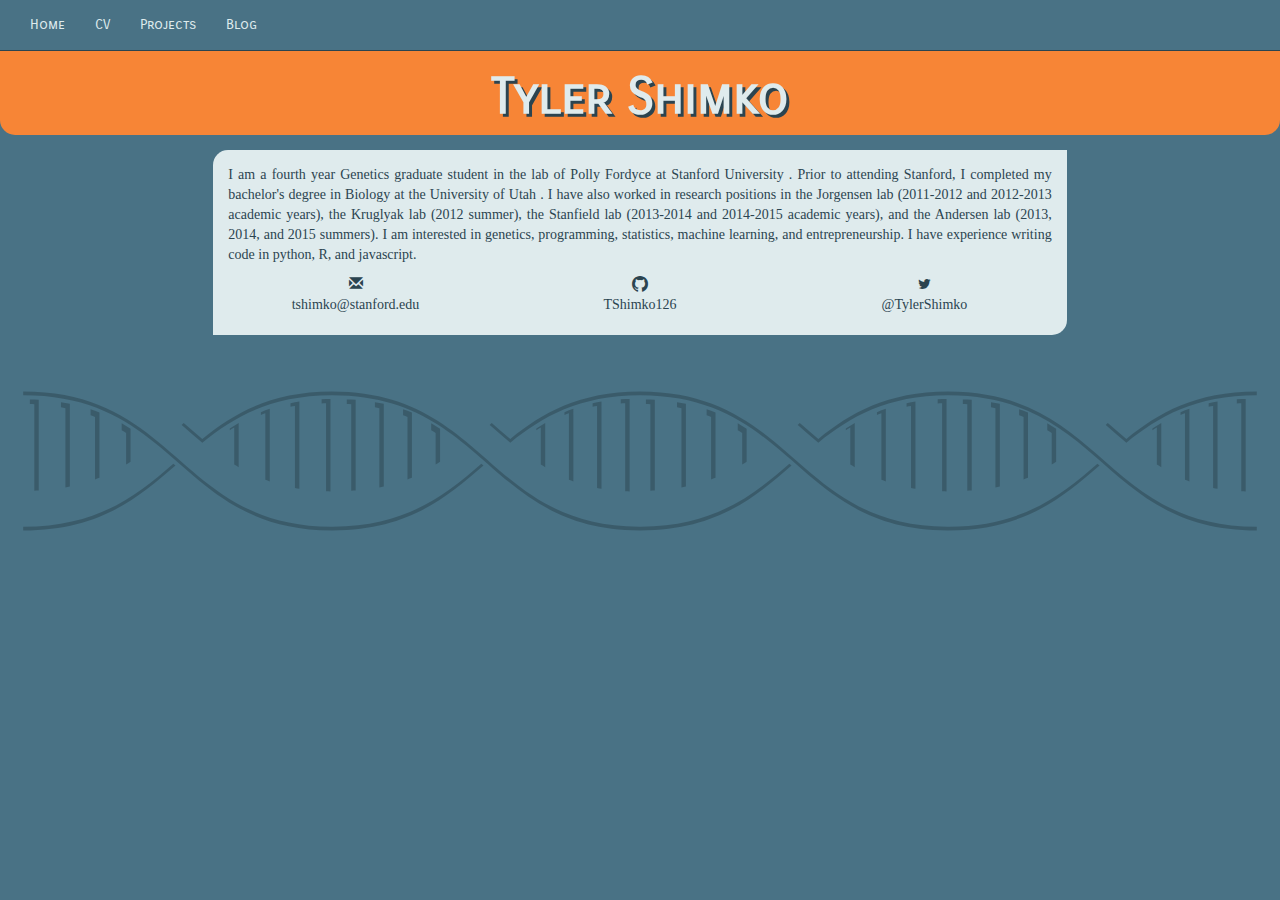
<file: index.html>
<!DOCTYPE html>
<head>
 <title>
  Tyler Shimko
 </title>
 <meta content="width=device-width, initial-scale=1, maximum-scale=1" name="viewport"/>
 <link href="//maxcdn.bootstrapcdn.com/bootstrap/3.2.0/css/bootstrap.min.css" rel="stylesheet"/>
 <link href="/static/master.css" rel="stylesheet"/>
 <link href="/static/octicons/octicons.css" rel="stylesheet"/>
 <link href="//maxcdn.bootstrapcdn.com/font-awesome/4.1.0/css/font-awesome.min.css" rel="stylesheet"/>
 <link href="//fonts.googleapis.com/css?family=Carrois+Gothic+SC" rel="stylesheet" type="text/css"/>
 <script src="//code.jquery.com/jquery-1.10.2.min.js">
 </script>
 <script src="//maxcdn.bootstrapcdn.com/bootstrap/3.2.0/js/bootstrap.min.js">
 </script>
 <script type="text/javascript">
  (function(i, s, o, g, r, a, m) {
        i['GoogleAnalyticsObject'] = r;
        i[r] = i[r] || function() {
            (i[r].q = i[r].q || []).push(arguments)
        }, i[r].l = 1 * new Date();
        a = s.createElement(o),
            m = s.getElementsByTagName(o)[0];
        a.async = 1;
        a.src = g;
        m.parentNode.insertBefore(a, m)
    })(window, document, 'script', '//www.google-analytics.com/analytics.js', 'ga');
    ga('create', 'UA-10646709-3', 'auto');
    ga('send', 'pageview');
 </script>
</head>
<body>
 <nav class="navbar navbar-default navbar-fixed-top" role="navigation">
  <div class="container-fluid">
   <div class="navbar-header">
    <button class="navbar-toggle" data-target=".navbar-collapse" data-toggle="collapse" type="button">
     <span class="sr-only">
      Toggle navigation
     </span>
     <span class="icon-bar">
     </span>
     <span class="icon-bar">
     </span>
     <span class="icon-bar">
     </span>
    </button>
   </div>
   <div class="collapse navbar-collapse">
    <ul class="nav navbar-nav">
     <li>
      <a href="/">
       Home
      </a>
     </li>
     <li>
      <a href="/static/pdfs/CV.pdf">
       CV
      </a>
     </li>
     <li>
      <a href="/pages/projects.html">
       Projects
      </a>
     </li>
     <li>
      <a href="/pages/blog.html">
       Blog
      </a>
     </li>
    </ul>
   </div>
  </div>
 </nav>
 <div class="container header">
  <h1 class="text-center header-text">
   Tyler Shimko
  </h1>
 </div>
 <div class="container col-md-offset-2 col-md-8 body">
  <p>
   I am a fourth year Genetics graduate student in the lab of
   <a class="stanford" href="http://fordycelab.com">
    Polly Fordyce
   </a>
   at
   <a class="stanford" href="http://med.stanford.edu/genetics.html">
    Stanford University
   </a>
   . Prior to attending Stanford, I completed my bachelor's degree in Biology at the
   <a class="utah" href="http://med.stanford.edu/genetics.html">
    University of Utah
   </a>
   . I have also worked in research positions in the
   <a class="utah" href="http://biologylabs.utah.edu/jorgensen/Index.html">
    Jorgensen lab
   </a>
   (2011-2012 and 2012-2013 academic years), the
   <a class="princeton" href="https://labs.genetics.ucla.edu/kruglyak/">
    Kruglyak lab
   </a>
   (2012 summer), the
   <a class="utah" href="http://www.genetics.utah.edu/index.php/hg-faculty/current-faculty/81-human-genetics/hg-faculty/113-faculty-stanfield">
    Stanfield lab
   </a>
   (2013-2014 and 2014-2015 academic years), and the
   <a class="northwestern" href="http://andersenlab.org">
    Andersen lab
   </a>
   (2013, 2014, and 2015 summers). I am interested in genetics, programming, statistics, machine learning, and entrepreneurship. I have experience writing code in python, R, and javascript.
  </p>
  <div class="row">
   <div class="col-sm-4 text-center">
    <span class="glyphicon glyphicon-envelope">
    </span>
    <p>
     <a href="mailto:tyler@stanford.edu">
      tshimko@stanford.edu
     </a>
    </p>
   </div>
   <div class="col-sm-4 text-center">
    <span class="octicon octicon-mark-github">
    </span>
    <p>
     <a href="https://github.com/TShimko126">
      TShimko126
     </a>
    </p>
   </div>
   <div class="col-sm-4 text-center">
    <i class="fa fa-twitter">
    </i>
    <p>
     <a href="https://twitter.com/TylerShimko">
      @TylerShimko
     </a>
    </p>
   </div>
  </div>
 </div>
 <div class="container foot-image1">
  <img class="foot-image2" src="/static/website-DNA.svg"/>
 </div>
</body>
</file>
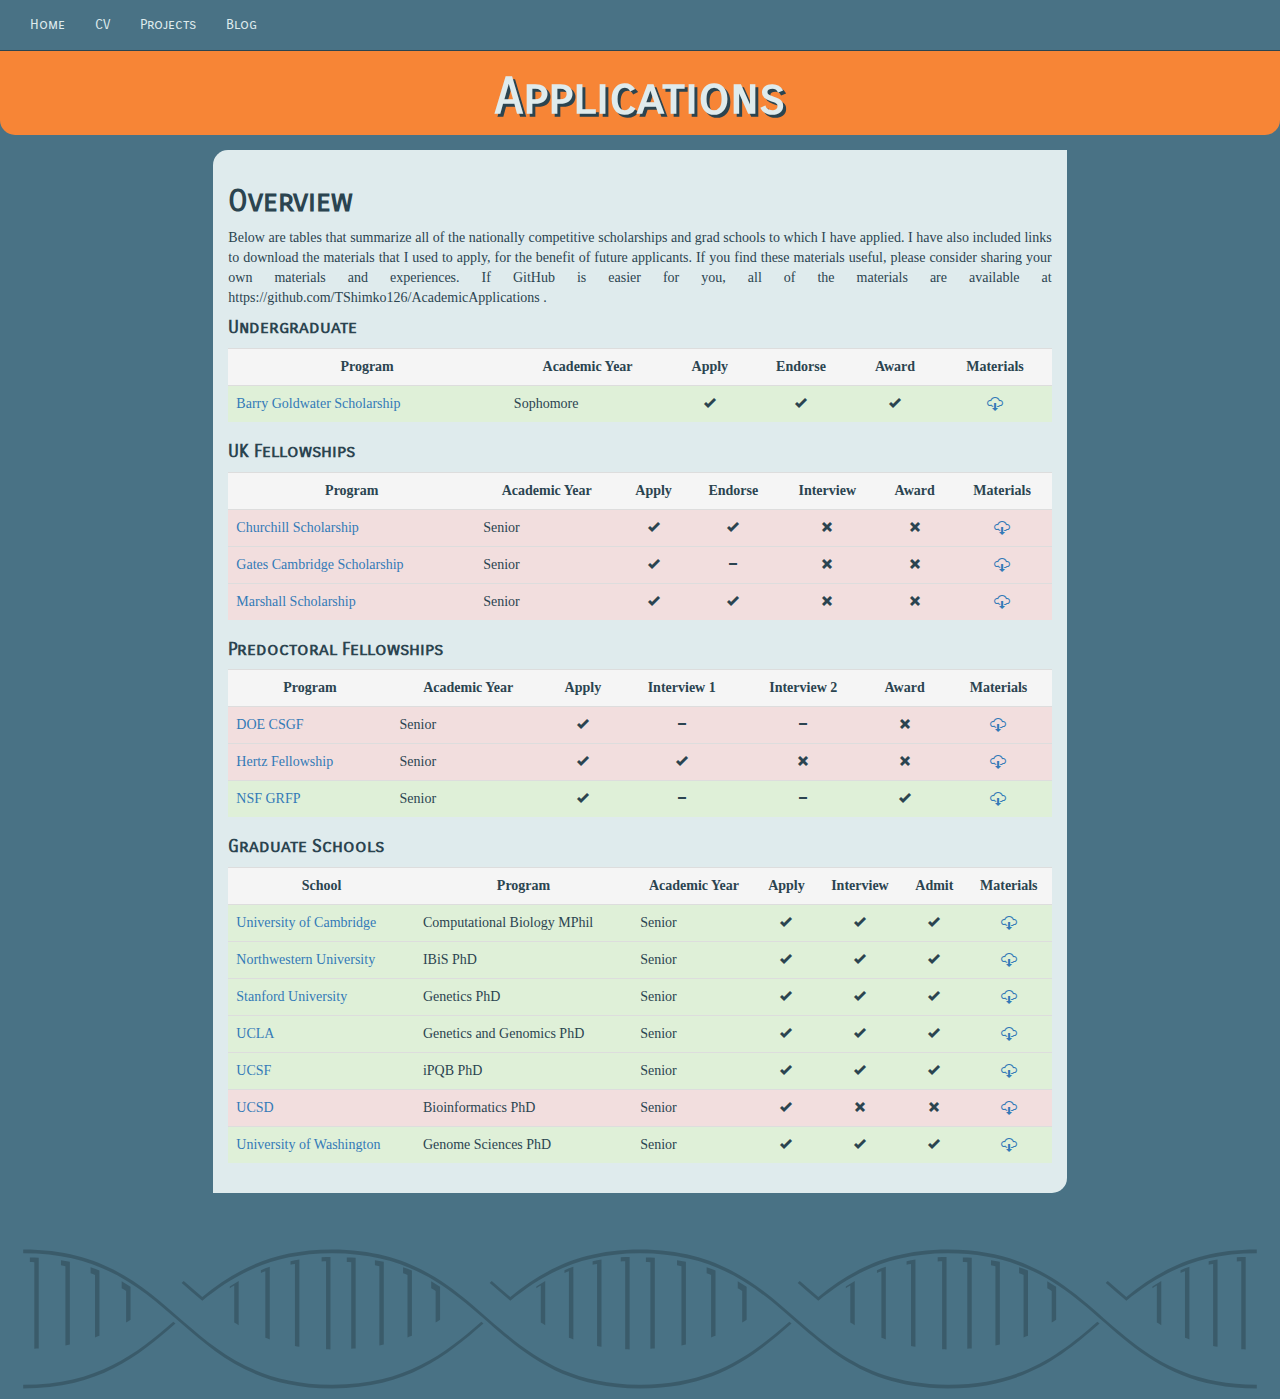
<file: pages/applications.html>
<!DOCTYPE html>
<head>
 <title>
  Tyler Shimko
 </title>
 <meta content="width=device-width, initial-scale=1, maximum-scale=1" name="viewport"/>
 <link href="//maxcdn.bootstrapcdn.com/bootstrap/3.2.0/css/bootstrap.min.css" rel="stylesheet"/>
 <link href="/static/master.css" rel="stylesheet"/>
 <link href="/static/octicons/octicons.css" rel="stylesheet"/>
 <link href="//maxcdn.bootstrapcdn.com/font-awesome/4.1.0/css/font-awesome.min.css" rel="stylesheet"/>
 <link href="//fonts.googleapis.com/css?family=Carrois+Gothic+SC" rel="stylesheet" type="text/css"/>
 <script src="//code.jquery.com/jquery-1.10.2.min.js">
 </script>
 <script src="//maxcdn.bootstrapcdn.com/bootstrap/3.2.0/js/bootstrap.min.js">
 </script>
 <script type="text/javascript">
  (function(i, s, o, g, r, a, m) {
        i['GoogleAnalyticsObject'] = r;
        i[r] = i[r] || function() {
            (i[r].q = i[r].q || []).push(arguments)
        }, i[r].l = 1 * new Date();
        a = s.createElement(o),
            m = s.getElementsByTagName(o)[0];
        a.async = 1;
        a.src = g;
        m.parentNode.insertBefore(a, m)
    })(window, document, 'script', '//www.google-analytics.com/analytics.js', 'ga');
    ga('create', 'UA-10646709-3', 'auto');
    ga('send', 'pageview');
 </script>
</head>
<body>
 <nav class="navbar navbar-default navbar-fixed-top" role="navigation">
  <div class="container-fluid">
   <div class="navbar-header">
    <button class="navbar-toggle" data-target=".navbar-collapse" data-toggle="collapse" type="button">
     <span class="sr-only">
      Toggle navigation
     </span>
     <span class="icon-bar">
     </span>
     <span class="icon-bar">
     </span>
     <span class="icon-bar">
     </span>
    </button>
   </div>
   <div class="collapse navbar-collapse">
    <ul class="nav navbar-nav">
     <li>
      <a href="/">
       Home
      </a>
     </li>
     <li>
      <a href="/static/pdfs/CV.pdf">
       CV
      </a>
     </li>
     <li>
      <a href="/pages/projects.html">
       Projects
      </a>
     </li>
     <li>
      <a href="/pages/blog.html">
       Blog
      </a>
     </li>
    </ul>
   </div>
  </div>
 </nav>
 <div class="container header">
  <h1 class="text-center header-text">
   Applications
  </h1>
 </div>
 <div class="container col-md-offset-2 col-md-8 body">
  <h2 class="text-left title-text">
   Overview
  </h2>
  <p>
   Below are tables that summarize all of the nationally competitive scholarships and grad schools to which I have applied. I have also included links to download the materials that I used to apply, for the benefit of future applicants. If you find these materials useful, please consider sharing your own materials and experiences. If GitHub is easier for you, all of the materials are available at
   <a href="https://github.com/TShimko126/AcademicApplications">
    https://github.com/TShimko126/AcademicApplications
   </a>
   .
  </p>
  <h4 class="text-left title-text">
   Undergraduate
  </h4>
  <table class="table table-hover">
   <tr class="active">
    <th class="text-center">
     Program
    </th>
    <th class="text-center">
     Academic Year
    </th>
    <th class="text-center">
     Apply
    </th>
    <th class="text-center">
     Endorse
    </th>
    <th class="text-center">
     Award
    </th>
    <th class="text-center">
     Materials
    </th>
   </tr>
   <tr class="success">
    <td>
     <a href="https://goldwater.scholarsapply.org/">
      Barry Goldwater Scholarship
     </a>
    </td>
    <td>
     Sophomore
    </td>
    <td class="text-center">
     <span class="octicon octicon-check">
     </span>
    </td>
    <td class="text-center">
     <span class="octicon octicon-check">
     </span>
    </td>
    <td class="text-center">
     <span class="octicon octicon-check">
     </span>
    </td>
    <td class="text-center">
     <a href="https://github.com/TShimko126/AcademicApplications/raw/master/ShimkoGoldwaterApp.pdf">
      <span class="octicon octicon-cloud-download">
      </span>
     </a>
    </td>
   </tr>
  </table>
  <h4 class="text-left title-text">
   UK Fellowships
  </h4>
  <table class="table table-hover">
   <tr class="active">
    <th class="text-center">
     Program
    </th>
    <th class="text-center">
     Academic Year
    </th>
    <th class="text-center">
     Apply
    </th>
    <th class="text-center">
     Endorse
    </th>
    <th class="text-center">
     Interview
    </th>
    <th class="text-center">
     Award
    </th>
    <th class="text-center">
     Materials
    </th>
   </tr>
   <tr class="danger">
    <td>
     <a href="http://www.winstonchurchillfoundation.org/scholarship.html">
      Churchill Scholarship
     </a>
    </td>
    <td>
     Senior
    </td>
    <td class="text-center">
     <span class="octicon octicon-check">
     </span>
    </td>
    <td class="text-center">
     <span class="octicon octicon-check">
     </span>
    </td>
    <td class="text-center">
     <span class="octicon octicon-x">
     </span>
    </td>
    <td class="text-center">
     <span class="octicon octicon-x">
     </span>
    </td>
    <td class="text-center">
     <a href="https://github.com/TShimko126/AcademicApplications/raw/master/ShimkoChurchillApp.pdf">
      <span class="octicon octicon-cloud-download">
      </span>
     </a>
    </td>
   </tr>
   <tr class="danger">
    <td>
     <a href="http://www.gatescambridge.org/">
      Gates Cambridge Scholarship
     </a>
    </td>
    <td>
     Senior
    </td>
    <td class="text-center">
     <span class="octicon octicon-check">
     </span>
    </td>
    <td class="text-center">
     <span class="octicon octicon-dash">
     </span>
    </td>
    <td class="text-center">
     <span class="octicon octicon-x">
     </span>
    </td>
    <td class="text-center">
     <span class="octicon octicon-x">
     </span>
    </td>
    <td class="text-center">
     <a href="https://github.com/TShimko126/AcademicApplications/raw/master/ShimkoCambridgeApp.pdf">
      <span class="octicon octicon-cloud-download">
      </span>
     </a>
    </td>
   </tr>
   <tr class="danger">
    <td>
     <a href="http://www.marshallscholarship.org">
      Marshall Scholarship
     </a>
    </td>
    <td>
     Senior
    </td>
    <td class="text-center">
     <span class="octicon octicon-check">
     </span>
    </td>
    <td class="text-center">
     <span class="octicon octicon-check">
     </span>
    </td>
    <td class="text-center">
     <span class="octicon octicon-x">
     </span>
    </td>
    <td class="text-center">
     <span class="octicon octicon-x">
     </span>
    </td>
    <td class="text-center">
     <a href="http
s://github.com/TShimko126/AcademicApplications/raw/master/ShimkoMarshallApp.pdf">
      <span class="octicon octicon-cloud-download">
      </span>
     </a>
    </td>
   </tr>
  </table>
  <h4 class="text-left title-text">
   Predoctoral Fellowships
  </h4>
  <table class="table table-hover">
   <tr class="active">
    <th class="text-center">
     Program
    </th>
    <th class="text-center">
     Academic Year
    </th>
    <th class="text-center">
     Apply
    </th>
    <th class="text-center">
     Interview 1
    </th>
    <th class="text-center">
     Interview 2
    </th>
    <th class="text-center">
     Award
    </th>
    <th class="text-center">
     Materials
    </th>
   </tr>
   <tr class="danger">
    <td>
     <a href="http://www.krellinst.org/csgf/">
      DOE CSGF
     </a>
    </td>
    <td>
     Senior
    </td>
    <td class="text-center">
     <span class="octicon octicon-check">
     </span>
    </td>
    <td class="text-center">
     <span class="octicon octicon-dash">
     </span>
    </td>
    <td class="text-center">
     <span class="octicon octicon-dash">
     </span>
    </td>
    <td class="text-center">
     <span class="octicon octicon-x">
     </span>
    </td>
    <td class="text-center">
     <a href="https://github.com/TShimko126/AcademicApplications/raw/master/ShimkoCSGFApp.pdf">
      <span class="octicon octicon-cloud-download">
      </span>
     </a>
    </td>
   </tr>
   <tr class="danger">
    <td>
     <a href="http://www.hertzfoundation.org/dx/fellowships/fellowshipaward.aspx">
      Hertz Fellowship
     </a>
    </td>
    <td>
     Senior
    </td>
    <td class="text-center">
     <span class="octicon octicon-check">
     </span>
    </td>
    <td class="text-center">
     <span class="octicon octicon-check">
     </span>
    </td>
    <td class="text-center">
     <span class="octicon octicon-x">
     </span>
    </td>
    <td class="text-center">
     <span class="octicon octicon-x">
     </span>
    </td>
    <td class="text-center">
     <a href="https://github.com/TShimko126/AcademicApplications/raw/master/ShimkoHertzApp.pdf">
      <span class="octicon octicon-cloud-download">
      </span>
     </a>
    </td>
   </tr>
   <tr class="success">
    <td>
     <a href="http://www.nsfgrfp.org/">
      NSF GRFP
     </a>
    </td>
    <td>
     Senior
    </td>
    <td class="text-center">
     <span class="octicon octicon-check">
     </span>
    </td>
    <td class="text-center">
     <span class="octicon octicon-dash">
     </span>
    </td>
    <td class="text-center">
     <span class="octicon octicon-dash">
     </span>
    </td>
    <td class="text-center">
     <span class="octicon octicon-check">
     </span>
    </td>
    <td class="text-center">
     <a href="https://github.com/TShimko126/AcademicApplications/raw/master/ShimkoNSFApp.pdf">
      <span class="octicon octicon-cloud-download">
      </span>
     </a>
    </td>
   </tr>
  </table>
  <h4 class="text-left title-text">
   Graduate Schools
  </h4>
  <table class="table table-hover">
   <tr class="active">
    <th class="text-center">
     School
    </th>
    <th class="text-center">
     Program
    </th>
    <th class="text-center">
     Academic Year
    </th>
    <th class="text-center">
     Apply
    </th>
    <th class="text-center">
     Interview
    </th>
    <th class="text-center">
     Admit
    </th>
    <th class="text-center">
     Materials
    </th>
   </tr>
   <tr class="success">
    <td>
     <a href="http://www.ccbi.cam.ac.uk/Education/MPhil/">
      University of Cambridge
     </a>
    </td>
    <td>
     Computational Biology MPhil
    </td>
    <td>
     Senior
    </td>
    <td class="text-center">
     <span class="octicon octicon-check">
     </span>
    </td>
    <td class="text-center">
     <span class="octicon octicon-check">
     </span>
    </td>
    <td class="text-center">
     <span class="octicon octicon-check">
     </span>
    </td>
    <td class="text-center">
     <a href="https://github.com/TShimko126/AcademicApplications/raw/master/ShimkoCambridgeApp.pdf">
      <span class="octicon octicon-cloud-download">
      </span>
     </a>
    </td>
   </tr>
   <tr class="success">
    <td>
     <a href="http://www.ibis.northwestern.edu/">
      Northwestern University
     </a>
    </td>
    <td>
     IBiS PhD
    </td>
    <td>
     Senior
    </td>
    <td class="text-center">
     <span class="octicon octicon-check">
     </span>
    </td>
    <td class="text-center">
     <span class="octicon octicon-check">
     </span>
    </td>
    <td class="text-center">
     <span class="octicon octicon-check">
     </span>
    </td>
    <td class="text-center">
     <a href="https://github.com/TShimko126/AcademicApplications/raw/master/ShimkoNorthwesternApp.pdf">
      <span class="octicon octicon-cloud-download">
      </span>
     </a>
    </td>
   </tr>
   <tr class="success">
    <td>
     <a href="http://genetics.stanford.edu/">
      Stanford University
     </a>
    </td>
    <td>
     Genetics PhD
    </td>
    <td>
     Senior
    </td>
    <td class="text-center">
     <span class="octicon octicon-check">
     </span>
    </td>
    <td class="text-center">
     <span class="octicon octicon-check">
     </span>
    </td>
    <td class="text-center">
     <span class="octicon octicon-check">
     </span>
    </td>
    <td class="text-center">
     <a href="https://github.com/TShimko126/AcademicApplications/raw/master/ShimkoStanfordApp.pdf">
      <span class="octicon octicon-cloud-download">
      </span>
     </a>
    </td>
   </tr>
   <tr class="success">
    <td>
     <a href="http://www.genetics.ucla.edu/">
      UCLA
     </a>
    </td>
    <td>
     Genetics and Genomics PhD
    </td>
    <td>
     Senior
    </td>
    <td class="text-center">
     <span class="octicon octicon-check">
     </span>
    </td>
    <td class="text-center">
     <span class="octicon octicon-check">
     </span>
    </td>
    <td class="text-center">
     <span class="octicon octicon-check">
     </span>
    </td>
    <td class="text-center">
     <a href="https://github.com/TShimko126/AcademicApplications/raw/master/ShimkoUCLAApp.pdf">
      <span class="octicon octicon-cloud-download">
      </span>
     </a>
    </td>
   </tr>
   <tr class="success">
    <td>
     <a href="http://ipqb.ucsf.edu/">
      UCSF
     </a>
    </td>
    <td>
     iPQB PhD
    </td>
    <td>
     Senior
    </td>
    <td class="text-center">
     <span class="octicon octicon-check">
     </span>
    </td>
    <td class="text-center">
     <span class="octicon octicon-check">
     </span>
    </td>
    <td class="text-center">
     <span class="octicon octicon-check">
     </span>
    </td>
    <td class="text-center">
     <a href="https://github.com/TShimko126/AcademicApplications/raw/master/ShimkoUCSFStatementofPurpose.pdf">
      <span class="octicon octicon-cloud-download">
      </span>
     </a>
    </td>
   </tr>
   <tr class="danger">
    <td>
     <a href="http://bioinformatics.ucsd.edu/">
      UCSD
     </a>
    </td>
    <td>
     Bioinformatics PhD
    </td>
    <td>
     Senior
    </td>
    <td class="text-center">
     <span class="octicon octicon-check">
     </span>
    </td>
    <td class="text-center">
     <span class="octicon octicon-x">
     </span>
    </td>
    <td class="text-center">
     <span class="octicon octicon-x">
     </span>
    </td>
    <td class="text-center">
     <a href="https://github.com/TShimko126/AcademicApplications/raw/master/ShimkoUCSDStatementofPurpose.pdf">
      <span class="octicon octicon-cloud-download">
      </span>
     </a>
    </td>
   </tr>
   <tr class="success">
    <td>
     <a href="http://www.gs.washington.edu/">
      University of Washington
     </a>
    </td>
    <td>
     Genome Sciences PhD
    </td>
    <td>
     Senior
    </td>
    <td class="text-center">
     <span class="octicon octicon-check">
     </span>
    </td>
    <td class="text-center">
     <span class="octicon octicon-check">
     </span>
    </td>
    <td class="text-center">
     <span class="octicon octicon-check">
     </span>
    </td>
    <td class="text-center">
     <a href="https://github.com/TShimko126/AcademicApplications/raw/master/ShimkoWashingtonStatementofPurpose.pdf">
      <span class="octicon octicon-cloud-download">
      </span>
     </a>
    </td>
   </tr>
  </table>
 </div>
 <div class="container foot-image1">
  <img class="foot-image2" src="/static/website-DNA.svg"/>
 </div>
</body>
</file>
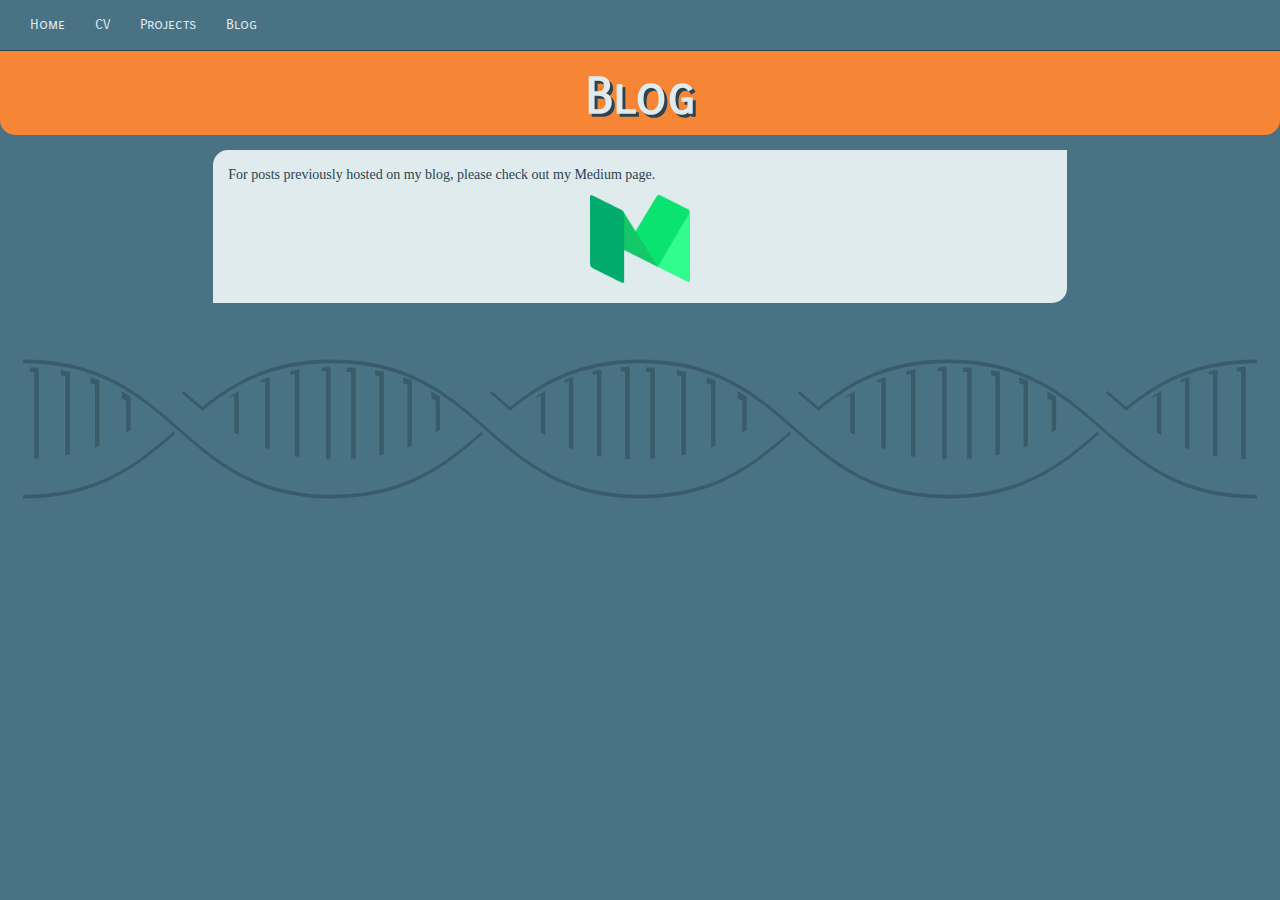
<file: pages/blog.html>
<!DOCTYPE html>
<head>
 <title>
  Tyler Shimko
 </title>
 <meta content="width=device-width, initial-scale=1, maximum-scale=1" name="viewport"/>
 <link href="//maxcdn.bootstrapcdn.com/bootstrap/3.2.0/css/bootstrap.min.css" rel="stylesheet"/>
 <link href="/static/master.css" rel="stylesheet"/>
 <link href="/static/octicons/octicons.css" rel="stylesheet"/>
 <link href="//maxcdn.bootstrapcdn.com/font-awesome/4.1.0/css/font-awesome.min.css" rel="stylesheet"/>
 <link href="//fonts.googleapis.com/css?family=Carrois+Gothic+SC" rel="stylesheet" type="text/css"/>
 <script src="//code.jquery.com/jquery-1.10.2.min.js">
 </script>
 <script src="//maxcdn.bootstrapcdn.com/bootstrap/3.2.0/js/bootstrap.min.js">
 </script>
 <script type="text/javascript">
  (function(i, s, o, g, r, a, m) {
        i['GoogleAnalyticsObject'] = r;
        i[r] = i[r] || function() {
            (i[r].q = i[r].q || []).push(arguments)
        }, i[r].l = 1 * new Date();
        a = s.createElement(o),
            m = s.getElementsByTagName(o)[0];
        a.async = 1;
        a.src = g;
        m.parentNode.insertBefore(a, m)
    })(window, document, 'script', '//www.google-analytics.com/analytics.js', 'ga');
    ga('create', 'UA-10646709-3', 'auto');
    ga('send', 'pageview');
 </script>
</head>
<body>
 <nav class="navbar navbar-default navbar-fixed-top" role="navigation">
  <div class="container-fluid">
   <div class="navbar-header">
    <button class="navbar-toggle" data-target=".navbar-collapse" data-toggle="collapse" type="button">
     <span class="sr-only">
      Toggle navigation
     </span>
     <span class="icon-bar">
     </span>
     <span class="icon-bar">
     </span>
     <span class="icon-bar">
     </span>
    </button>
   </div>
   <div class="collapse navbar-collapse">
    <ul class="nav navbar-nav">
     <li>
      <a href="/">
       Home
      </a>
     </li>
     <li>
      <a href="/static/pdfs/CV.pdf">
       CV
      </a>
     </li>
     <li>
      <a href="/pages/projects.html">
       Projects
      </a>
     </li>
     <li>
      <a href="/pages/blog.html">
       Blog
      </a>
     </li>
    </ul>
   </div>
  </div>
 </nav>
 <div class="container header">
  <h1 class="text-center header-text">
   Blog
  </h1>
 </div>
 <div class="container col-md-offset-2 col-md-8 body">
  <p>
   For posts previously hosted on my blog, please check out my Medium page.
  </p>
  <p>
   <a href="https://medium.com/@TylerShimko">
    <img alt="Medium" border="0" class="center-block" src="/static/Medium.png" width="100"/>
   </a>
  </p>
 </div>
 <div class="container foot-image1">
  <img class="foot-image2" src="/static/website-DNA.svg"/>
 </div>
</body>
</file>
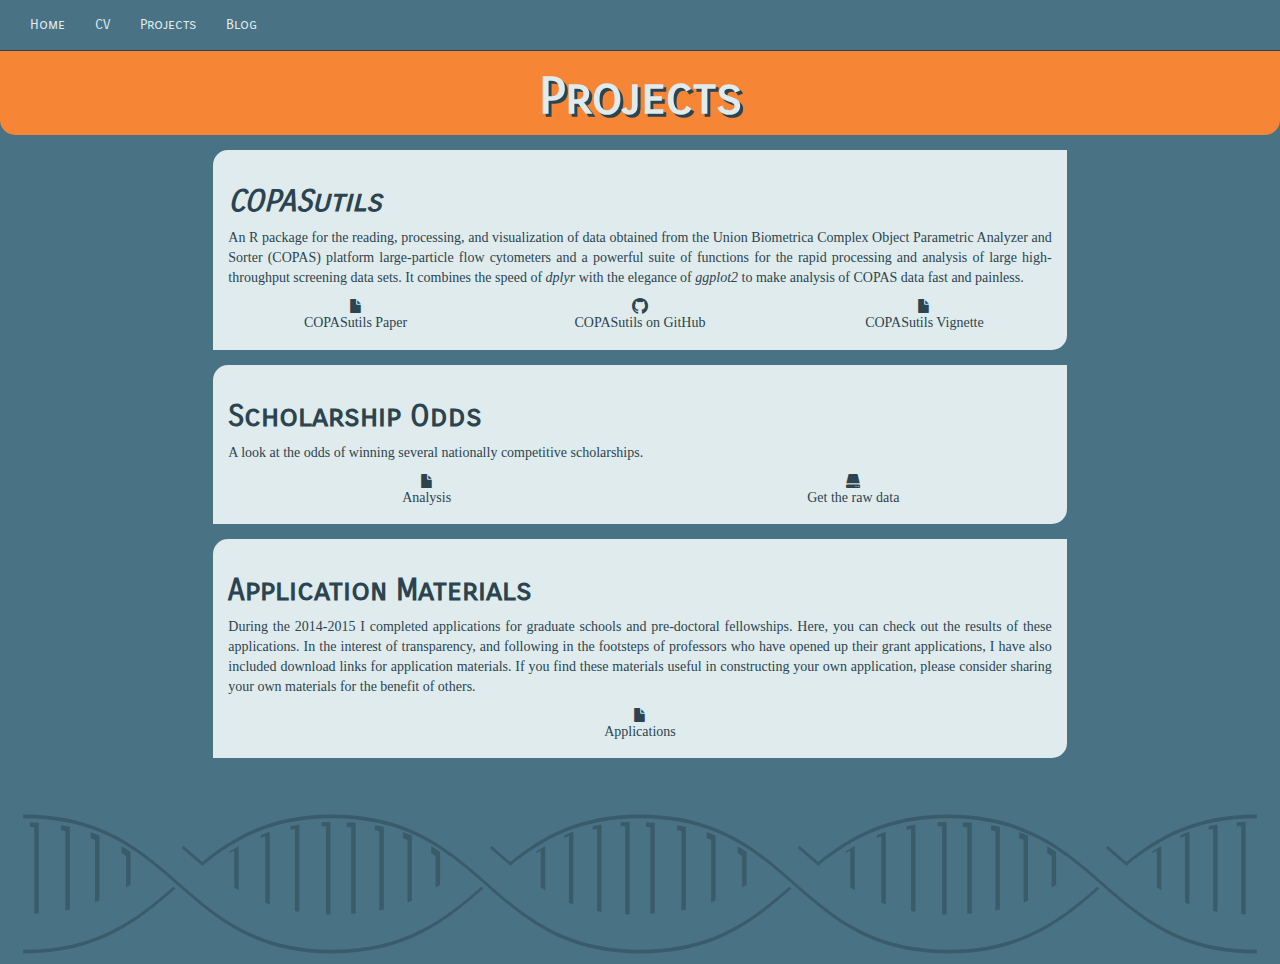
<file: pages/projects.html>
<!DOCTYPE html>
<head>
 <title>
  Tyler Shimko
 </title>
 <meta content="width=device-width, initial-scale=1, maximum-scale=1" name="viewport"/>
 <link href="//maxcdn.bootstrapcdn.com/bootstrap/3.2.0/css/bootstrap.min.css" rel="stylesheet"/>
 <link href="/static/master.css" rel="stylesheet"/>
 <link href="/static/octicons/octicons.css" rel="stylesheet"/>
 <link href="//maxcdn.bootstrapcdn.com/font-awesome/4.1.0/css/font-awesome.min.css" rel="stylesheet"/>
 <link href="//fonts.googleapis.com/css?family=Carrois+Gothic+SC" rel="stylesheet" type="text/css"/>
 <script src="//code.jquery.com/jquery-1.10.2.min.js">
 </script>
 <script src="//maxcdn.bootstrapcdn.com/bootstrap/3.2.0/js/bootstrap.min.js">
 </script>
 <script type="text/javascript">
  (function(i, s, o, g, r, a, m) {
        i['GoogleAnalyticsObject'] = r;
        i[r] = i[r] || function() {
            (i[r].q = i[r].q || []).push(arguments)
        }, i[r].l = 1 * new Date();
        a = s.createElement(o),
            m = s.getElementsByTagName(o)[0];
        a.async = 1;
        a.src = g;
        m.parentNode.insertBefore(a, m)
    })(window, document, 'script', '//www.google-analytics.com/analytics.js', 'ga');
    ga('create', 'UA-10646709-3', 'auto');
    ga('send', 'pageview');
 </script>
</head>
<body>
 <nav class="navbar navbar-default navbar-fixed-top" role="navigation">
  <div class="container-fluid">
   <div class="navbar-header">
    <button class="navbar-toggle" data-target=".navbar-collapse" data-toggle="collapse" type="button">
     <span class="sr-only">
      Toggle navigation
     </span>
     <span class="icon-bar">
     </span>
     <span class="icon-bar">
     </span>
     <span class="icon-bar">
     </span>
    </button>
   </div>
   <div class="collapse navbar-collapse">
    <ul class="nav navbar-nav">
     <li>
      <a href="/">
       Home
      </a>
     </li>
     <li>
      <a href="/static/pdfs/CV.pdf">
       CV
      </a>
     </li>
     <li>
      <a href="/pages/projects.html">
       Projects
      </a>
     </li>
     <li>
      <a href="/pages/blog.html">
       Blog
      </a>
     </li>
    </ul>
   </div>
  </div>
 </nav>
 <div class="container header">
  <h1 class="text-center header-text">
   Projects
  </h1>
 </div>
 <div class="container col-md-offset-2 col-md-8 body">
  <h2 class="text-left title-text">
   <em>
    COPASutils
   </em>
  </h2>
  <p>
   An R package for the reading, processing, and visualization of data obtained from the Union Biometrica Complex Object Parametric Analyzer and Sorter (COPAS) platform large-particle flow cytometers and a powerful suite of functions for the rapid processing and analysis of large high-throughput screening data sets. It combines the speed of
   <em>
    dplyr
   </em>
   with the elegance of
   <em>
    ggplot2
   </em>
   to make analysis of COPAS data fast and painless.
  </p>
  <div class="row">
   <div class="col-sm-4 text-center">
    <span class="glyphicon glyphicon-file">
     <p>
      <a href="http://www.plosone.org/article/info%3Adoi%2F10.1371%2Fjournal.pone.0111090">
       COPASutils Paper
      </a>
     </p>
    </span>
   </div>
   <div class="col-sm-4 text-center">
    <span class="octicon octicon-mark-github">
     <p>
      <a href="https://github.com/AndersenLab/COPASutils">
       COPASutils on GitHub
      </a>
     </p>
    </span>
   </div>
   <div class="col-sm-4 text-center">
    <span class="glyphicon glyphicon-file">
     <p>
      <a href="https://andersenlab.github.io/COPASutils">
       COPASutils Vignette
      </a>
     </p>
    </span>
   </div>
  </div>
 </div>
 <div class="container col-md-offset-2 col-md-8 body">
  <h2 class="text-left title-text">
   Scholarship Odds
  </h2>
  <p>
   A look at the odds of winning several nationally competitive scholarships.
  </p>
  <div class="row">
   <div class="col-sm-6 text-center">
    <span class="glyphicon glyphicon-file">
     <p>
      <a href="/pages/scholarship_odds.html">
       Analysis
      </a>
     </p>
    </span>
   </div>
   <div class="col-sm-6 text-center">
    <span class="glyphicon glyphicon-hdd">
     <p>
      <a href="https://github.com/TShimko126/ScholarshipAnalysis">
       Get the raw data
      </a>
     </p>
    </span>
   </div>
  </div>
 </div>
 <div class="container col-md-offset-2 col-md-8 body">
  <h2 class="text-left title-text">
   Application Materials
  </h2>
  <p>
   During the 2014-2015 I completed applications for graduate schools and pre-doctoral fellowships. Here, you can check out the results of these applications. In the interest of transparency, and following in the footsteps of professors who have opened up their grant applications, I have also included download links for application materials. If you find these materials useful in constructing your own application, please consider sharing your own materials for the benefit of others.
  </p>
  <div class="row">
  </div>
  <div class="col-sm-12 text-center">
   <span class="glyphicon glyphicon-file">
    <p>
     <a href="/pages/applications.html">
      Applications
     </a>
    </p>
   </span>
  </div>
 </div>
 <div class="container foot-image1">
  <img class="foot-image2" src="/static/website-DNA.svg"/>
 </div>
</body>
</file>
<file: static/master.css>
/*Dolphins Color Scheme*/
/*NPR Color Scheme*/
/*$dark: #353940;*/
/*$dark-light: #3E92A3;*/
/*$light-dark: #FF5335;*/
/*$light: #DFE0D4;*/
/*Sunset Color Scheme*/
/*$dark: #C24242;*/
/*$dark-light: #E08932;*/
/*$light-dark: #E5C955;*/
/*$light: #F2F5B1;*/
body {
  margin-top: 50px;
  background: #497285; }

p a {
  font-family: "Georgia", serif;
  font-size: 14px;
  color: #2B4450; }

p a:hover {
  font-family: "Georgia", serif;
  font-size: 14px;
  color: #F78536;
  text-decoration: none; }

a.navbar {
  font-family: "Carrois Gothic SC", sans-serif; }

.navbar {
  font-family: "Carrois Gothic SC", sans-serif; }

.header {
  background-color: #F78536;
  color: #DFEBED;
  width: 100%;
  border-bottom-left-radius: 15px;
  border-bottom-right-radius: 15px; }

.header-text {
  font-family: "Carrois Gothic SC", sans-serif;
  font-weight: bold;
  font-size: 50px;
  text-shadow: 3px 3px #2B4450; }

.title-text {
  font-family: "Carrois Gothic SC", sans-serif;
  font-weight: bold; }

.body {
  margin-top: 15px;
  padding-top: 15px;
  background-color: #DFEBED;
  color: #2B4450;
  height: 100%;
  border-top-left-radius: 15px;
  border-bottom-right-radius: 15px;
  font-family: "Georgia", serif;
  padding-bottom: 10px;
  text-align: justify; }

.fa-twitter {
  font-size: large; }

.foot-image1 {
  width: 100%;
  height: 150px; }

.foot-image2 {
  padding-top: 25px;
  width: 100%; }

/* NAVBAR */
/* Courtesy http://work.smarchal.com/twbscolor/css/4972852b4450dfebedf785360 */
.navbar-default {
  background-color: #497285;
  border-color: #2B4450; }

.navbar-default .navbar-brand {
  color: #DFEBED; }

.navbar-default .navbar-brand:hover, .navbar-default .navbar-brand:focus {
  color: #F78536; }

.navbar-default .navbar-text {
  color: #DFEBED; }

.navbar-default .navbar-nav > li > a {
  color: #DFEBED; }

.navbar-default .navbar-nav > li > a:hover, .navbar-default .navbar-nav > li > a:focus {
  color: #F78536; }

.navbar-default .navbar-nav > .active > a, .navbar-default .navbar-nav > .active > a:hover, .navbar-default .navbar-nav > .active > a:focus {
  color: #F78536;
  background-color: #2B4450; }

.navbar-default .navbar-nav > .open > a, .navbar-default .navbar-nav > .open > a:hover, .navbar-default .navbar-nav > .open > a:focus {
  color: #F78536;
  background-color: #2B4450; }

.navbar-default .navbar-toggle {
  border-color: #2B4450; }

.navbar-default .navbar-toggle:hover, .navbar-default .navbar-toggle:focus {
  background-color: #2B4450; }

.navbar-default .navbar-toggle .icon-bar {
  background-color: #DFEBED; }

.navbar-default .navbar-collapse,
.navbar-default .navbar-form {
  border-color: #DFEBED; }

.navbar-default .navbar-link {
  color: #DFEBED; }

.navbar-default .navbar-link:hover {
  color: #F78536; }

@media (max-width: 767px) {
  .navbar-default .navbar-nav .open .dropdown-menu > li > a {
    color: #DFEBED; }

  .navbar-default .navbar-nav .open .dropdown-menu > li > a:hover, .navbar-default .navbar-nav .open .dropdown-menu > li > a:focus {
    color: #F78536; }

  .navbar-default .navbar-nav .open .dropdown-menu > .active > a, .navbar-default .navbar-nav .open .dropdown-menu > .active > a:hover, .navbar-default .navbar-nav .open .dropdown-menu > .active > a:focus {
    color: #F78536;
    background-color: #2B4450; } }

/*# sourceMappingURL=master.css.map */
</file>
<file: static/octicons/octicons.css>
@font-face {
  font-family: 'octicons';
  src: url('octicons.eot?#iefix') format('embedded-opentype'),
       url('octicons.woff') format('woff'),
       url('octicons.ttf') format('truetype'),
       url('octicons.svg#octicons') format('svg');
  font-weight: normal;
  font-style: normal;
}

/*

.octicon is optimized for 16px.
.mega-octicon is optimized for 32px but can be used larger.

*/
.octicon {
  font: normal normal 16px octicons;
  line-height: 1;
  display: inline-block;
  text-decoration: none;
  -webkit-font-smoothing: antialiased;
  -moz-osx-font-smoothing: grayscale;
  -webkit-user-select: none;
  -moz-user-select: none;
  -ms-user-select: none;
  user-select: none;
  cursor: default;
}
.mega-octicon {
  font: normal normal 32px octicons;
  line-height: 1;
  display: inline-block;
  text-decoration: none;
  -webkit-font-smoothing: antialiased;
  -moz-osx-font-smoothing: grayscale;
  -webkit-user-select: none;
  -moz-user-select: none;
  -ms-user-select: none;
  user-select: none;
  cursor: default;
}

.octicon-alert:before { content: '\f02d'} /*  */
.octicon-alignment-align:before { content: '\f08a'} /*  */
.octicon-alignment-aligned-to:before { content: '\f08e'} /*  */
.octicon-alignment-unalign:before { content: '\f08b'} /*  */
.octicon-arrow-down:before { content: '\f03f'} /*  */
.octicon-arrow-left:before { content: '\f040'} /*  */
.octicon-arrow-right:before { content: '\f03e'} /*  */
.octicon-arrow-small-down:before { content: '\f0a0'} /*  */
.octicon-arrow-small-left:before { content: '\f0a1'} /*  */
.octicon-arrow-small-right:before { content: '\f071'} /*  */
.octicon-arrow-small-up:before { content: '\f09f'} /*  */
.octicon-arrow-up:before { content: '\f03d'} /*  */
.octicon-beer:before { content: '\f069'} /*  */
.octicon-book:before { content: '\f007'} /*  */
.octicon-bookmark:before { content: '\f07b'} /*  */
.octicon-briefcase:before { content: '\f0d3'} /*  */
.octicon-broadcast:before { content: '\f048'} /*  */
.octicon-browser:before { content: '\f0c5'} /*  */
.octicon-bug:before { content: '\f091'} /*  */
.octicon-calendar:before { content: '\f068'} /*  */
.octicon-check:before { content: '\f03a'} /*  */
.octicon-checklist:before { content: '\f076'} /*  */
.octicon-chevron-down:before { content: '\f0a3'} /*  */
.octicon-chevron-left:before { content: '\f0a4'} /*  */
.octicon-chevron-right:before { content: '\f078'} /*  */
.octicon-chevron-up:before { content: '\f0a2'} /*  */
.octicon-circle-slash:before { content: '\f084'} /*  */
.octicon-circuit-board:before { content: '\f0d6'} /*  */
.octicon-clippy:before { content: '\f035'} /*  */
.octicon-clock:before { content: '\f046'} /*  */
.octicon-cloud-download:before { content: '\f00b'} /*  */
.octicon-cloud-upload:before { content: '\f00c'} /*  */
.octicon-code:before { content: '\f05f'} /*  */
.octicon-color-mode:before { content: '\f065'} /*  */
.octicon-comment-add:before,
.octicon-comment:before { content: '\f02b'} /*  */
.octicon-comment-discussion:before { content: '\f04f'} /*  */
.octicon-credit-card:before { content: '\f045'} /*  */
.octicon-dash:before { content: '\f0ca'} /*  */
.octicon-dashboard:before { content: '\f07d'} /*  */
.octicon-database:before { content: '\f096'} /*  */
.octicon-device-camera:before { content: '\f056'} /*  */
.octicon-device-camera-video:before { content: '\f057'} /*  */
.octicon-device-desktop:before { content: '\f27c'} /*  */
.octicon-device-mobile:before { content: '\f038'} /*  */
.octicon-diff:before { content: '\f04d'} /*  */
.octicon-diff-added:before { content: '\f06b'} /*  */
.octicon-diff-ignored:before { content: '\f099'} /*  */
.octicon-diff-modified:before { content: '\f06d'} /*  */
.octicon-diff-removed:before { content: '\f06c'} /*  */
.octicon-diff-renamed:before { content: '\f06e'} /*  */
.octicon-ellipsis:before { content: '\f09a'} /*  */
.octicon-eye-unwatch:before,
.octicon-eye-watch:before,
.octicon-eye:before { content: '\f04e'} /*  */
.octicon-file-binary:before { content: '\f094'} /*  */
.octicon-file-code:before { content: '\f010'} /*  */
.octicon-file-directory:before { content: '\f016'} /*  */
.octicon-file-media:before { content: '\f012'} /*  */
.octicon-file-pdf:before { content: '\f014'} /*  */
.octicon-file-submodule:before { content: '\f017'} /*  */
.octicon-file-symlink-directory:before { content: '\f0b1'} /*  */
.octicon-file-symlink-file:before { content: '\f0b0'} /*  */
.octicon-file-text:before { content: '\f011'} /*  */
.octicon-file-zip:before { content: '\f013'} /*  */
.octicon-flame:before { content: '\f0d2'} /*  */
.octicon-fold:before { content: '\f0cc'} /*  */
.octicon-gear:before { content: '\f02f'} /*  */
.octicon-gift:before { content: '\f042'} /*  */
.octicon-gist:before { content: '\f00e'} /*  */
.octicon-gist-secret:before { content: '\f08c'} /*  */
.octicon-git-branch-create:before,
.octicon-git-branch-delete:before,
.octicon-git-branch:before { content: '\f020'} /*  */
.octicon-git-commit:before { content: '\f01f'} /*  */
.octicon-git-compare:before { content: '\f0ac'} /*  */
.octicon-git-merge:before { content: '\f023'} /*  */
.octicon-git-pull-request-abandoned:before,
.octicon-git-pull-request:before { content: '\f009'} /*  */
.octicon-globe:before { content: '\f0b6'} /*  */
.octicon-graph:before { content: '\f043'} /*  */
.octicon-heart:before { content: '\2665'} /* ♥ */
.octicon-history:before { content: '\f07e'} /*  */
.octicon-home:before { content: '\f08d'} /*  */
.octicon-horizontal-rule:before { content: '\f070'} /*  */
.octicon-hourglass:before { content: '\f09e'} /*  */
.octicon-hubot:before { content: '\f09d'} /*  */
.octicon-inbox:before { content: '\f0cf'} /*  */
.octicon-info:before { content: '\f059'} /*  */
.octicon-issue-closed:before { content: '\f028'} /*  */
.octicon-issue-opened:before { content: '\f026'} /*  */
.octicon-issue-reopened:before { content: '\f027'} /*  */
.octicon-jersey:before { content: '\f019'} /*  */
.octicon-jump-down:before { content: '\f072'} /*  */
.octicon-jump-left:before { content: '\f0a5'} /*  */
.octicon-jump-right:before { content: '\f0a6'} /*  */
.octicon-jump-up:before { content: '\f073'} /*  */
.octicon-key:before { content: '\f049'} /*  */
.octicon-keyboard:before { content: '\f00d'} /*  */
.octicon-law:before { content: '\f0d8'} /*  */
.octicon-light-bulb:before { content: '\f000'} /*  */
.octicon-link:before { content: '\f05c'} /*  */
.octicon-link-external:before { content: '\f07f'} /*  */
.octicon-list-ordered:before { content: '\f062'} /*  */
.octicon-list-unordered:before { content: '\f061'} /*  */
.octicon-location:before { content: '\f060'} /*  */
.octicon-gist-private:before,
.octicon-mirror-private:before,
.octicon-git-fork-private:before,
.octicon-lock:before { content: '\f06a'} /*  */
.octicon-logo-github:before { content: '\f092'} /*  */
.octicon-mail:before { content: '\f03b'} /*  */
.octicon-mail-read:before { content: '\f03c'} /*  */
.octicon-mail-reply:before { content: '\f051'} /*  */
.octicon-mark-github:before { content: '\f00a'} /*  */
.octicon-markdown:before { content: '\f0c9'} /*  */
.octicon-megaphone:before { content: '\f077'} /*  */
.octicon-mention:before { content: '\f0be'} /*  */
.octicon-microscope:before { content: '\f089'} /*  */
.octicon-milestone:before { content: '\f075'} /*  */
.octicon-mirror-public:before,
.octicon-mirror:before { content: '\f024'} /*  */
.octicon-mortar-board:before { content: '\f0d7'} /*  */
.octicon-move-down:before { content: '\f0a8'} /*  */
.octicon-move-left:before { content: '\f074'} /*  */
.octicon-move-right:before { content: '\f0a9'} /*  */
.octicon-move-up:before { content: '\f0a7'} /*  */
.octicon-mute:before { content: '\f080'} /*  */
.octicon-no-newline:before { content: '\f09c'} /*  */
.octicon-octoface:before { content: '\f008'} /*  */
.octicon-organization:before { content: '\f037'} /*  */
.octicon-package:before { content: '\f0c4'} /*  */
.octicon-paintcan:before { content: '\f0d1'} /*  */
.octicon-pencil:before { content: '\f058'} /*  */
.octicon-person-add:before,
.octicon-person-follow:before,
.octicon-person:before { content: '\f018'} /*  */
.octicon-pin:before { content: '\f041'} /*  */
.octicon-playback-fast-forward:before { content: '\f0bd'} /*  */
.octicon-playback-pause:before { content: '\f0bb'} /*  */
.octicon-playback-play:before { content: '\f0bf'} /*  */
.octicon-playback-rewind:before { content: '\f0bc'} /*  */
.octicon-plug:before { content: '\f0d4'} /*  */
.octicon-repo-create:before,
.octicon-gist-new:before,
.octicon-file-directory-create:before,
.octicon-file-add:before,
.octicon-plus:before { content: '\f05d'} /*  */
.octicon-podium:before { content: '\f0af'} /*  */
.octicon-primitive-dot:before { content: '\f052'} /*  */
.octicon-primitive-square:before { content: '\f053'} /*  */
.octicon-pulse:before { content: '\f085'} /*  */
.octicon-puzzle:before { content: '\f0c0'} /*  */
.octicon-question:before { content: '\f02c'} /*  */
.octicon-quote:before { content: '\f063'} /*  */
.octicon-radio-tower:before { content: '\f030'} /*  */
.octicon-repo-delete:before,
.octicon-repo:before { content: '\f001'} /*  */
.octicon-repo-clone:before { content: '\f04c'} /*  */
.octicon-repo-force-push:before { content: '\f04a'} /*  */
.octicon-gist-fork:before,
.octicon-repo-forked:before { content: '\f002'} /*  */
.octicon-repo-pull:before { content: '\f006'} /*  */
.octicon-repo-push:before { content: '\f005'} /*  */
.octicon-rocket:before { content: '\f033'} /*  */
.octicon-rss:before { content: '\f034'} /*  */
.octicon-ruby:before { content: '\f047'} /*  */
.octicon-screen-full:before { content: '\f066'} /*  */
.octicon-screen-normal:before { content: '\f067'} /*  */
.octicon-search-save:before,
.octicon-search:before { content: '\f02e'} /*  */
.octicon-server:before { content: '\f097'} /*  */
.octicon-settings:before { content: '\f07c'} /*  */
.octicon-log-in:before,
.octicon-sign-in:before { content: '\f036'} /*  */
.octicon-log-out:before,
.octicon-sign-out:before { content: '\f032'} /*  */
.octicon-split:before { content: '\f0c6'} /*  */
.octicon-squirrel:before { content: '\f0b2'} /*  */
.octicon-star-add:before,
.octicon-star-delete:before,
.octicon-star:before { content: '\f02a'} /*  */
.octicon-steps:before { content: '\f0c7'} /*  */
.octicon-stop:before { content: '\f08f'} /*  */
.octicon-repo-sync:before,
.octicon-sync:before { content: '\f087'} /*  */
.octicon-tag-remove:before,
.octicon-tag-add:before,
.octicon-tag:before { content: '\f015'} /*  */
.octicon-telescope:before { content: '\f088'} /*  */
.octicon-terminal:before { content: '\f0c8'} /*  */
.octicon-three-bars:before { content: '\f05e'} /*  */
.octicon-tools:before { content: '\f031'} /*  */
.octicon-trashcan:before { content: '\f0d0'} /*  */
.octicon-triangle-down:before { content: '\f05b'} /*  */
.octicon-triangle-left:before { content: '\f044'} /*  */
.octicon-triangle-right:before { content: '\f05a'} /*  */
.octicon-triangle-up:before { content: '\f0aa'} /*  */
.octicon-unfold:before { content: '\f039'} /*  */
.octicon-unmute:before { content: '\f0ba'} /*  */
.octicon-versions:before { content: '\f064'} /*  */
.octicon-remove-close:before,
.octicon-x:before { content: '\f081'} /*  */
.octicon-zap:before { content: '\26A1'} /* ⚡ */
</file>
